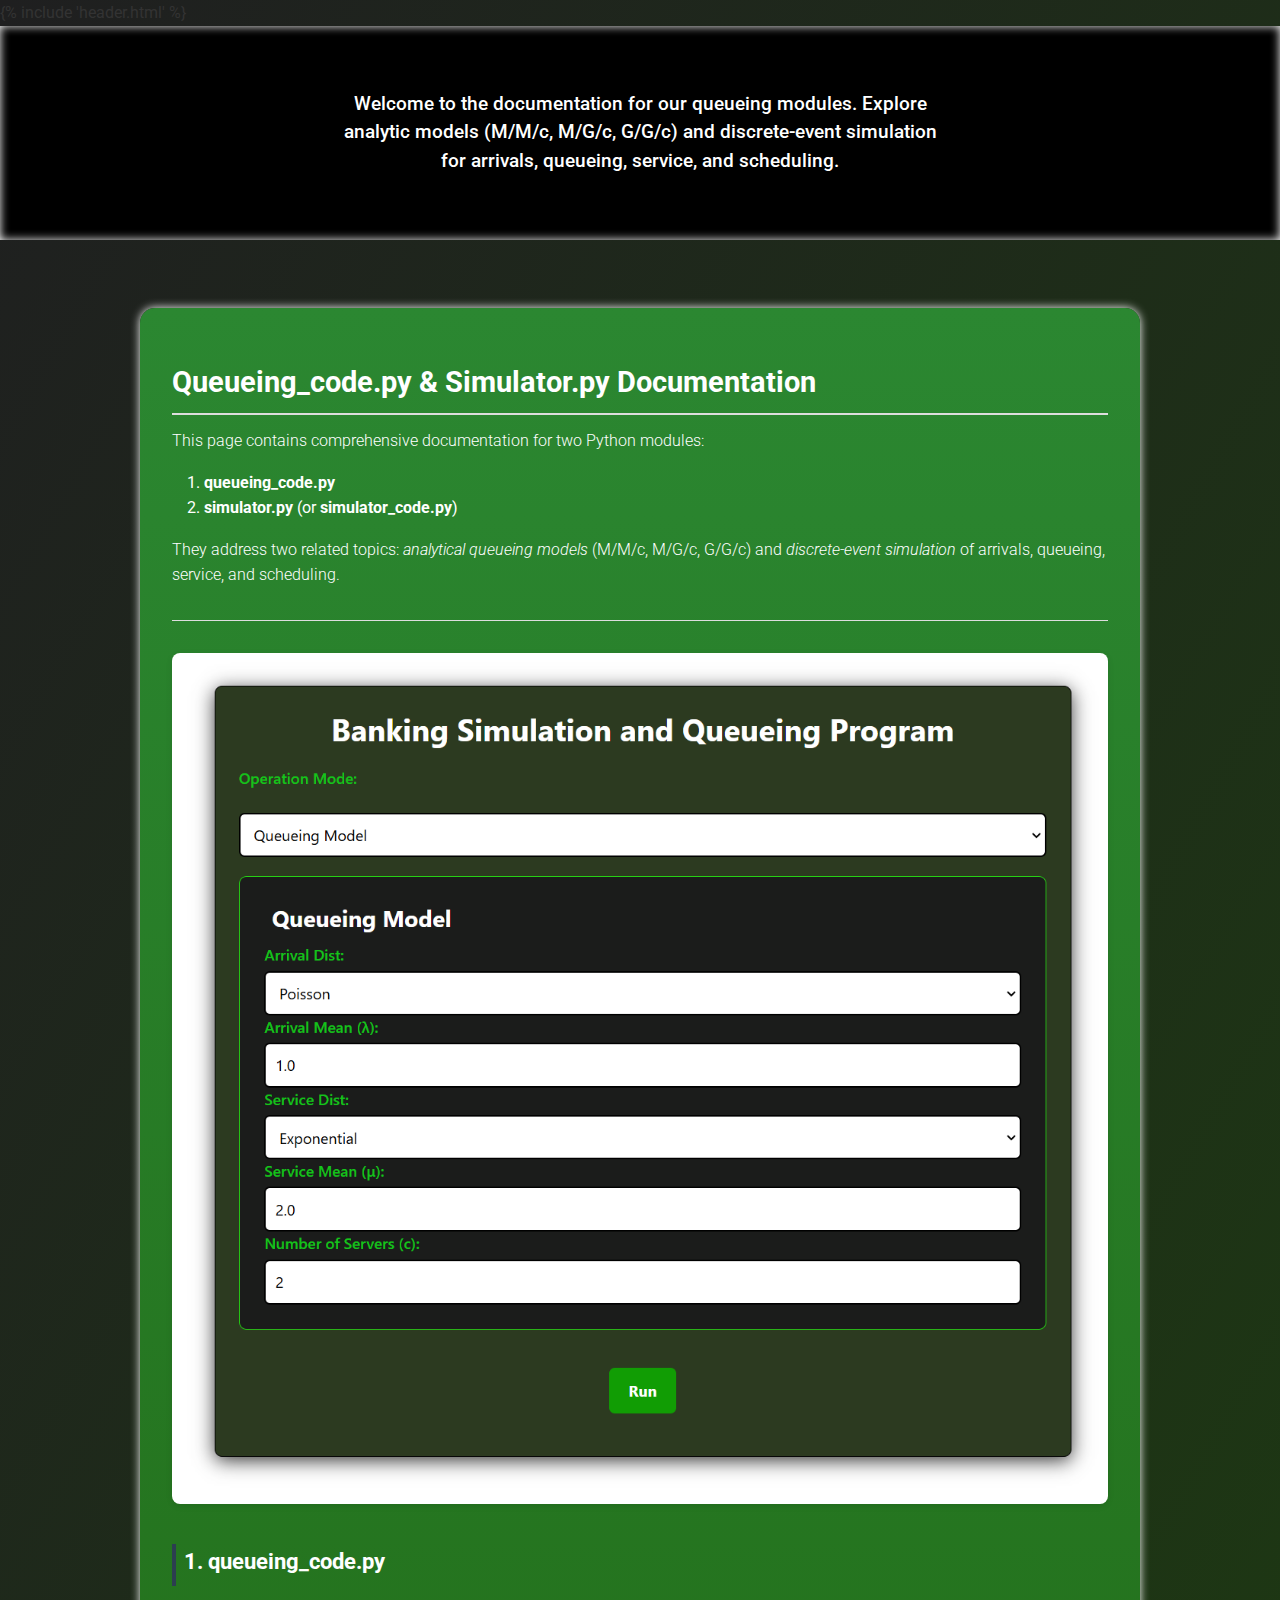
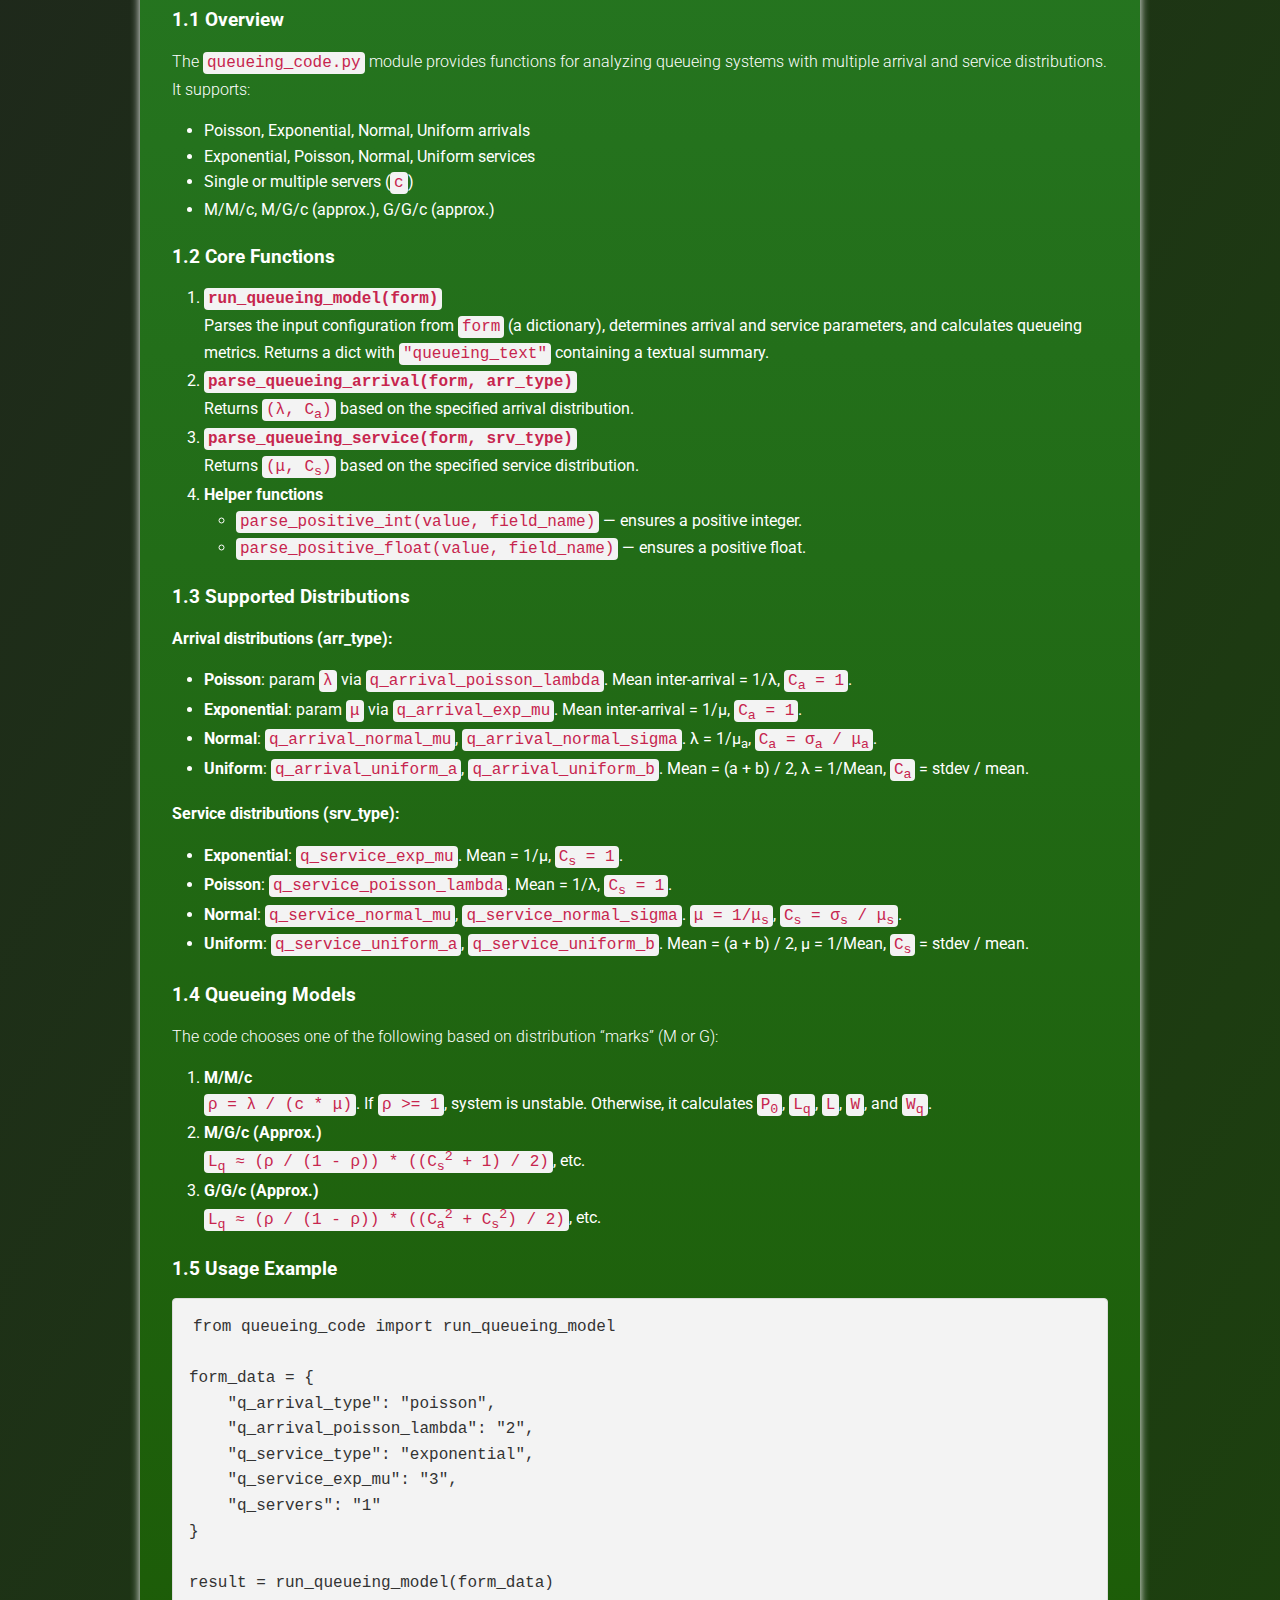
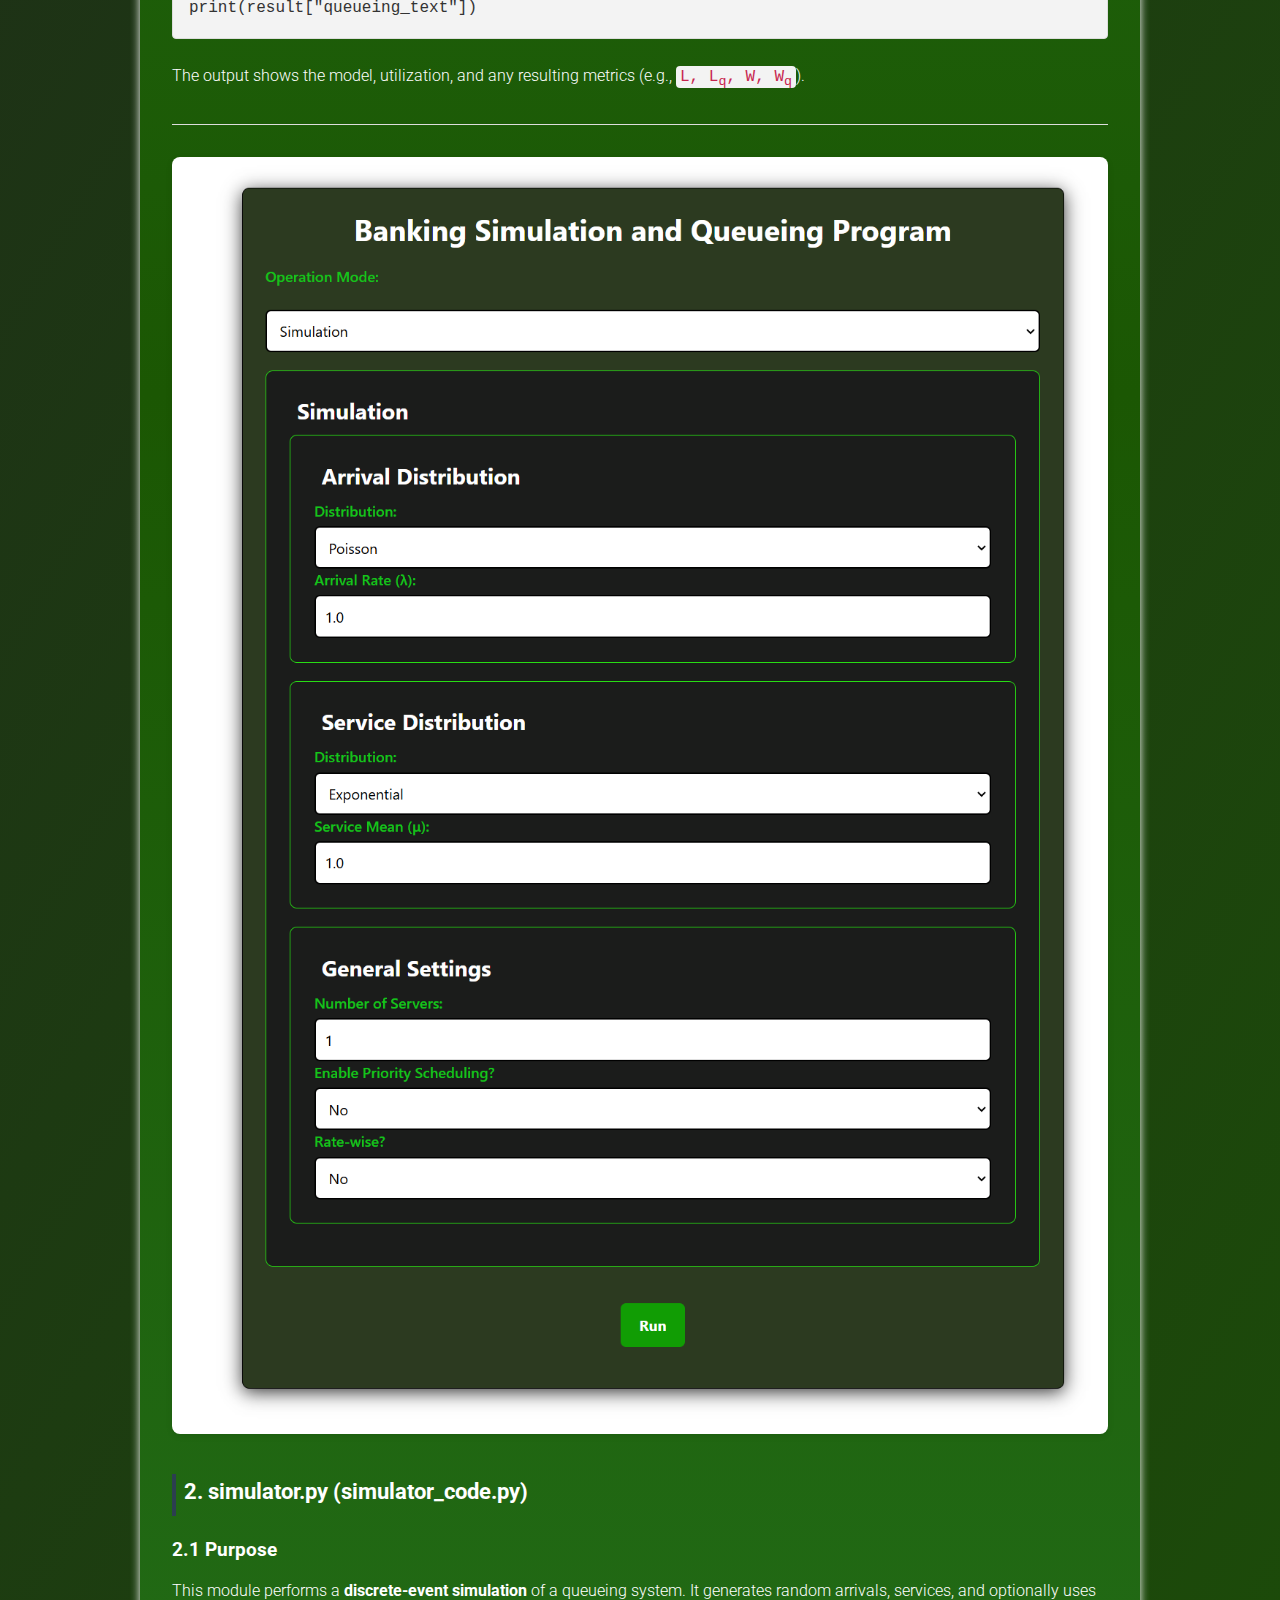
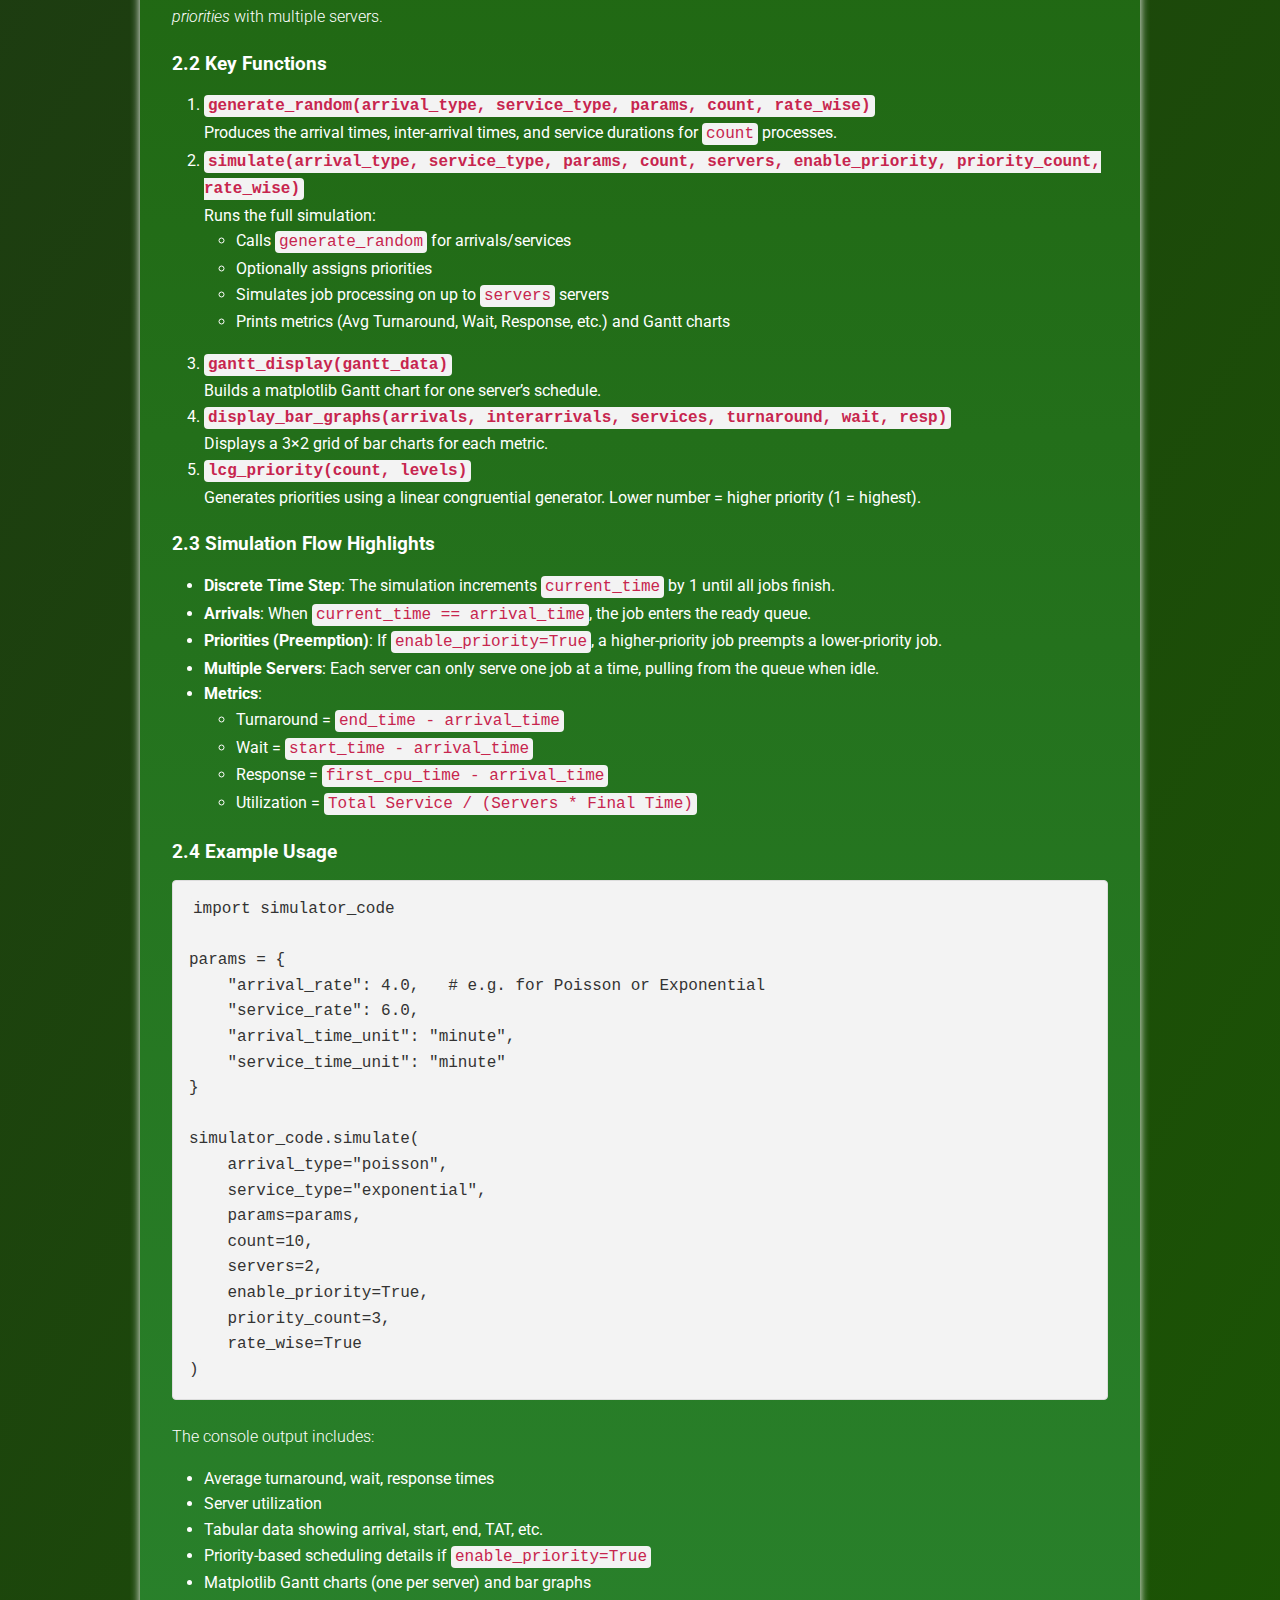
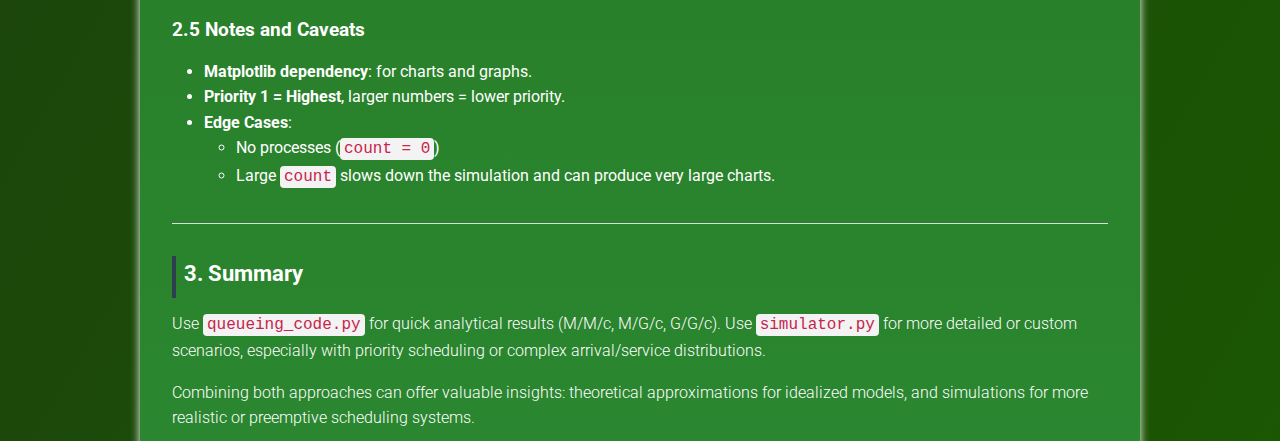
<file: frontend/templates/index.html>
<!DOCTYPE html>
<html lang="en">
  <head>
    <meta charset="UTF-8" />
    <title>Queueing_code.py & Simulator.py Documentation</title>
    <!-- Google Fonts (Example: Roboto) -->
    <link
      href="https://fonts.googleapis.com/css2?family=Roboto:wght@300;400;700&display=swap"
      rel="stylesheet"
    />
    <style>
      /* Global Reset & Box Sizing */
      *,
      *::before,
      *::after {
        box-sizing: border-box;
        margin: 0;
        padding: 0;
      }

      /* Body & Font Settings */
      body {
        font-family: "Roboto", sans-serif;
        background: linear-gradient(120deg, #1f1f20, #1b5703);
        color: #333;
        line-height: 1.6;
      }

      /* Hero Section */
      .hero {
        /* background: linear-gradient(135deg, #2c3e50 30%, #34495e 100%); */
        background-color: black;
        color: #fff;
        padding: 4rem 2rem;
        text-align: center;
        margin-bottom: 2rem;
        box-shadow: inset 0 0 10px rgb(255, 255, 255);
        position: relative;
        margin-bottom: 100px;
      }

      .hero img {
        max-width: 200px;
        height: auto;
        border-radius: 50%;
        margin-bottom: 1rem;
        box-shadow: 0 3px 8px rgba(0, 0, 0, 0.2);
      }

      .hero h1 {
        font-size: 2rem;
        font-weight: 700;
        margin-bottom: 1rem;
      }

      .hero p {
        font-size: 1.2rem;
        font-weight: 500;
        max-width: 600px;
        margin: 0 auto;
        line-height: 1.5;
      }

      /* Main Container */
      .container {
        max-width: 1000px;
        margin: -2rem auto 2rem auto;
        padding: 2rem;
        background: linear-gradient(0deg, #2b8731, #1b5703, #2b8731);
        border-radius: 15px;
        box-shadow: 0 0 10px rgb(255, 255, 255);
        position: relative;
        z-index: 2;
      }

      /* Headings */
      h1,
      h2,
      h3 {
        margin-top: 1.2rem;
        margin-bottom: 0.8rem;
        font-weight: 700;
      }

      h1 {
        font-size: 1.8rem;
        border-bottom: 2px solid #ddd;
        padding-bottom: 0.5rem;
        color: #ffff;
      }

      h2 {
        font-size: 1.4rem;
        padding-bottom: 0.4rem;
        margin-top: 2rem;
        border-left: 4px solid #2c3e50;
        padding-left: 0.5rem;
        color: #ffff;
      }

      h3 {
        font-size: 1.2rem;
        font-weight: 700;
        color: #ffff;
      }

      /* Paragraphs, Lists */
      p {
        color: #fff;
        margin-bottom: 1em;
        font-weight: 300;
      }

      ol,
      ul {
        color: #fff;
        margin: 0 0 1em 2em;
      }

      strong {
        font-weight: 700;
      }

      /* Code Blocks & Inline Code */
      code {
        background-color: #f3f3f3;
        color: #c7254e;
        padding: 2px 4px;
        border-radius: 4px;
        font-family: Consolas, monospace;
      }

      pre {
        background-color: #f3f3f3;
        border: 1px solid #ddd;
        padding: 1rem;
        border-radius: 4px;
        margin-bottom: 1.5rem;
        overflow-x: auto;
      }

      pre code {
        color: #333;
      }

      /* Horizontal Rule */
      hr {
        border: none;
        border-top: 1px solid #ddd;
        margin: 2rem 0;
      }

      /* Image Illustrations */
      .illustration {
        text-align: center;
        margin: 2rem 0;
      }

      .illustration img {
        max-width: 100%;
        height: auto;
        border-radius: 8px;
        box-shadow: 0 2px 6px rgba(0, 0, 0, 0.1);
      }

      /* Responsive Adjustments */
      @media screen and (max-width: 768px) {
        .container {
          margin: -2rem 1rem 2rem 1rem;
        }

        .hero h1 {
          font-size: 1.5rem;
        }

        .hero p {
          font-size: 1rem;
        }
      }
    </style>
  </head>

  <body>
    <!-- Optional: Include your own navigation/header here -->
    {% include 'header.html' %}

    <!-- Hero Section -->
    <div class="hero">
      <p>
        Welcome to the documentation for our queueing modules. Explore analytic
        models (M/M/c, M/G/c, G/G/c) and discrete-event simulation for arrivals,
        queueing, service, and scheduling.
      </p>
    </div>

    <!-- Main Content Container -->
    <div class="container">
      <h1 style="color: #fff">
        Queueing_code.py &amp; Simulator.py Documentation
      </h1>
      <p>
        This page contains comprehensive documentation for two Python modules:
      </p>
      <ol>
        <li><strong>queueing_code.py</strong></li>
        <li>
          <strong>simulator.py</strong> (or <strong>simulator_code.py</strong>)
        </li>
      </ol>
      <p>
        They address two related topics:
        <em>analytical queueing models</em> (M/M/c, M/G/c, G/G/c) and
        <em>discrete-event simulation</em> of arrivals, queueing, service, and
        scheduling.
      </p>

      <hr />

      <!-- Insert an illustration here -->
      <div class="illustration">
        <img src="/frontend/static/images/Queing.png" alt="Analytical Queueing Model" />
      </div>

      <h2 style="color: #fff">1. queueing_code.py</h2>

      <h3 style="color: #fff">1.1 Overview</h3>
      <p>
        The <code>queueing_code.py</code> module provides functions for
        analyzing queueing systems with multiple arrival and service
        distributions. It supports:
      </p>
      <ul>
        <li>Poisson, Exponential, Normal, Uniform arrivals</li>
        <li>Exponential, Poisson, Normal, Uniform services</li>
        <li>Single or multiple servers (<code>c</code>)</li>
        <li>M/M/c, M/G/c (approx.), G/G/c (approx.)</li>
      </ul>

      <h3 style="color: #fff">1.2 Core Functions</h3>
      <ol>
        <li>
          <strong><code>run_queueing_model(form)</code></strong
          ><br />
          Parses the input configuration from <code>form</code> (a dictionary),
          determines arrival and service parameters, and calculates queueing
          metrics. Returns a dict with <code>"queueing_text"</code> containing a
          textual summary.
        </li>
        <li>
          <strong><code>parse_queueing_arrival(form, arr_type)</code></strong
          ><br />
          Returns <code>(λ, C<sub>a</sub>)</code> based on the specified arrival
          distribution.
        </li>
        <li>
          <strong><code>parse_queueing_service(form, srv_type)</code></strong
          ><br />
          Returns <code>(μ, C<sub>s</sub>)</code> based on the specified service
          distribution.
        </li>
        <li>
          <strong>Helper functions</strong>
          <ul>
            <li>
              <code>parse_positive_int(value, field_name)</code> — ensures a
              positive integer.
            </li>
            <li>
              <code>parse_positive_float(value, field_name)</code> — ensures a
              positive float.
            </li>
          </ul>
        </li>
      </ol>

      <h3 style="color: #fff">1.3 Supported Distributions</h3>
      <p><strong>Arrival distributions (arr_type):</strong></p>
      <ul>
        <li>
          <strong>Poisson</strong>: param <code>λ</code> via
          <code>q_arrival_poisson_lambda</code>. Mean inter-arrival = 1/λ,
          <code>C<sub>a</sub> = 1</code>.
        </li>
        <li>
          <strong>Exponential</strong>: param <code>μ</code> via
          <code>q_arrival_exp_mu</code>. Mean inter-arrival = 1/μ,
          <code>C<sub>a</sub> = 1</code>.
        </li>
        <li>
          <strong>Normal</strong>: <code>q_arrival_normal_mu</code>,
          <code>q_arrival_normal_sigma</code>. λ = 1/μ<sub>a</sub>,
          <code>C<sub>a</sub> = σ<sub>a</sub> / μ<sub>a</sub></code
          >.
        </li>
        <li>
          <strong>Uniform</strong>: <code>q_arrival_uniform_a</code>,
          <code>q_arrival_uniform_b</code>. Mean = (a + b) / 2, λ = 1/Mean,
          <code>C<sub>a</sub></code> = stdev / mean.
        </li>
      </ul>
      <p><strong>Service distributions (srv_type):</strong></p>
      <ul>
        <li>
          <strong>Exponential</strong>: <code>q_service_exp_mu</code>. Mean =
          1/μ, <code>C<sub>s</sub> = 1</code>.
        </li>
        <li>
          <strong>Poisson</strong>: <code>q_service_poisson_lambda</code>. Mean
          = 1/λ, <code>C<sub>s</sub> = 1</code>.
        </li>
        <li>
          <strong>Normal</strong>: <code>q_service_normal_mu</code>,
          <code>q_service_normal_sigma</code>. <code>μ = 1/μ<sub>s</sub></code
          >, <code>C<sub>s</sub> = σ<sub>s</sub> / μ<sub>s</sub></code
          >.
        </li>
        <li>
          <strong>Uniform</strong>: <code>q_service_uniform_a</code>,
          <code>q_service_uniform_b</code>. Mean = (a + b) / 2, μ = 1/Mean,
          <code>C<sub>s</sub></code> = stdev / mean.
        </li>
      </ul>

      <h3 style="color: #fff">1.4 Queueing Models</h3>
      <p>
        The code chooses one of the following based on distribution “marks” (M
        or G):
      </p>
      <ol>
        <li>
          <strong>M/M/c</strong><br />
          <code>ρ = λ / (c * μ)</code>. If <code>ρ >= 1</code>, system is
          unstable. Otherwise, it calculates <code>P<sub>0</sub></code
          >, <code>L<sub>q</sub></code
          >, <code>L</code>, <code>W</code>, and <code>W<sub>q</sub></code
          >.
        </li>
        <li>
          <strong>M/G/c (Approx.)</strong><br />
          <code
            >L<sub>q</sub> ≈ (ρ / (1 - ρ)) * ((C<sub>s</sub><sup>2</sup> + 1) /
            2)</code
          >, etc.
        </li>
        <li>
          <strong>G/G/c (Approx.)</strong><br />
          <code
            >L<sub>q</sub> ≈ (ρ / (1 - ρ)) * ((C<sub>a</sub><sup>2</sup> + C<sub
              >s</sub
            ><sup>2</sup>) / 2)</code
          >, etc.
        </li>
      </ol>

      <h3 style="color: #fff">1.5 Usage Example</h3>
      <pre><code>from queueing_code import run_queueing_model

form_data = {
    "q_arrival_type": "poisson",
    "q_arrival_poisson_lambda": "2",
    "q_service_type": "exponential",
    "q_service_exp_mu": "3",
    "q_servers": "1"
}

result = run_queueing_model(form_data)
print(result["queueing_text"])
</code></pre>
      <p>
        The output shows the model, utilization, and any resulting metrics
        (e.g.,
        <code>L, L<sub>q</sub>, W, W<sub>q</sub></code
        >).
      </p>

      <hr />

      <!-- Second illustration for the simulation module -->
      <div class="illustration">
        <img src="/frontend/static/images/simulator.png" alt="Simulation in Action" />
      </div>

      <h2 style="color: #fff">2. simulator.py (simulator_code.py)</h2>

      <h3 style="color: #fff">2.1 Purpose</h3>
      <p>
        This module performs a <strong>discrete-event simulation</strong> of a
        queueing system. It generates random arrivals, services, and optionally
        uses <em>priorities</em> with multiple servers.
      </p>

      <h3 style="color: #fff">2.2 Key Functions</h3>
      <ol>
        <li>
          <strong
            ><code
              >generate_random(arrival_type, service_type, params, count,
              rate_wise)</code
            ></strong
          ><br />
          Produces the arrival times, inter-arrival times, and service durations
          for <code>count</code> processes.
        </li>
        <li>
          <strong
            ><code
              >simulate(arrival_type, service_type, params, count, servers,
              enable_priority, priority_count, rate_wise)</code
            ></strong
          ><br />
          Runs the full simulation:
          <ul>
            <li>Calls <code>generate_random</code> for arrivals/services</li>
            <li>Optionally assigns priorities</li>
            <li>
              Simulates job processing on up to <code>servers</code> servers
            </li>
            <li>
              Prints metrics (Avg Turnaround, Wait, Response, etc.) and Gantt
              charts
            </li>
          </ul>
        </li>
        <li>
          <strong><code>gantt_display(gantt_data)</code></strong
          ><br />
          Builds a matplotlib Gantt chart for one server’s schedule.
        </li>
        <li>
          <strong
            ><code
              >display_bar_graphs(arrivals, interarrivals, services, turnaround,
              wait, resp)</code
            ></strong
          ><br />
          Displays a 3×2 grid of bar charts for each metric.
        </li>
        <li>
          <strong><code>lcg_priority(count, levels)</code></strong
          ><br />
          Generates priorities using a linear congruential generator. Lower
          number = higher priority (1 = highest).
        </li>
      </ol>

      <h3 style="color: #fff">2.3 Simulation Flow Highlights</h3>
      <ul>
        <li>
          <strong>Discrete Time Step</strong>: The simulation increments
          <code>current_time</code> by 1 until all jobs finish.
        </li>
        <li>
          <strong>Arrivals</strong>: When
          <code>current_time == arrival_time</code>, the job enters the ready
          queue.
        </li>
        <li>
          <strong>Priorities (Preemption)</strong>: If
          <code>enable_priority=True</code>, a higher-priority job preempts a
          lower-priority job.
        </li>
        <li>
          <strong>Multiple Servers</strong>: Each server can only serve one job
          at a time, pulling from the queue when idle.
        </li>
        <li>
          <strong>Metrics</strong>:
          <ul>
            <li>Turnaround = <code>end_time - arrival_time</code></li>
            <li>Wait = <code>start_time - arrival_time</code></li>
            <li>Response = <code>first_cpu_time - arrival_time</code></li>
            <li>
              Utilization = <code>Total Service / (Servers * Final Time)</code>
            </li>
          </ul>
        </li>
      </ul>

      <h3 style="color: #fff">2.4 Example Usage</h3>
      <pre><code>import simulator_code

params = {
    "arrival_rate": 4.0,   # e.g. for Poisson or Exponential
    "service_rate": 6.0,
    "arrival_time_unit": "minute",
    "service_time_unit": "minute"
}

simulator_code.simulate(
    arrival_type="poisson",
    service_type="exponential",
    params=params,
    count=10,
    servers=2,
    enable_priority=True,
    priority_count=3,
    rate_wise=True
)
</code></pre>
      <p>The console output includes:</p>
      <ul>
        <li>Average turnaround, wait, response times</li>
        <li>Server utilization</li>
        <li>Tabular data showing arrival, start, end, TAT, etc.</li>
        <li>
          Priority-based scheduling details if <code>enable_priority=True</code>
        </li>
        <li>Matplotlib Gantt charts (one per server) and bar graphs</li>
      </ul>

      <h3 style="color: #fff">2.5 Notes and Caveats</h3>
      <ul>
        <li><strong>Matplotlib dependency</strong>: for charts and graphs.</li>
        <li>
          <strong>Priority 1 = Highest</strong>, larger numbers = lower
          priority.
        </li>
        <li>
          <strong>Edge Cases</strong>:
          <ul>
            <li>No processes (<code>count = 0</code>)</li>
            <li>
              Large <code>count</code> slows down the simulation and can produce
              very large charts.
            </li>
          </ul>
        </li>
      </ul>

      <hr />

      <h2 style="color: #fff">3. Summary</h2>
      <p>
        Use <code>queueing_code.py</code> for quick analytical results (M/M/c,
        M/G/c, G/G/c). Use <code>simulator.py</code> for more detailed or custom
        scenarios, especially with priority scheduling or complex
        arrival/service distributions.
      </p>
      <p>
        Combining both approaches can offer valuable insights: theoretical
        approximations for idealized models, and simulations for more realistic
        or preemptive scheduling systems.
      </p>
    </div>
    <!-- end .container -->
  </body>
</html>
</file>
